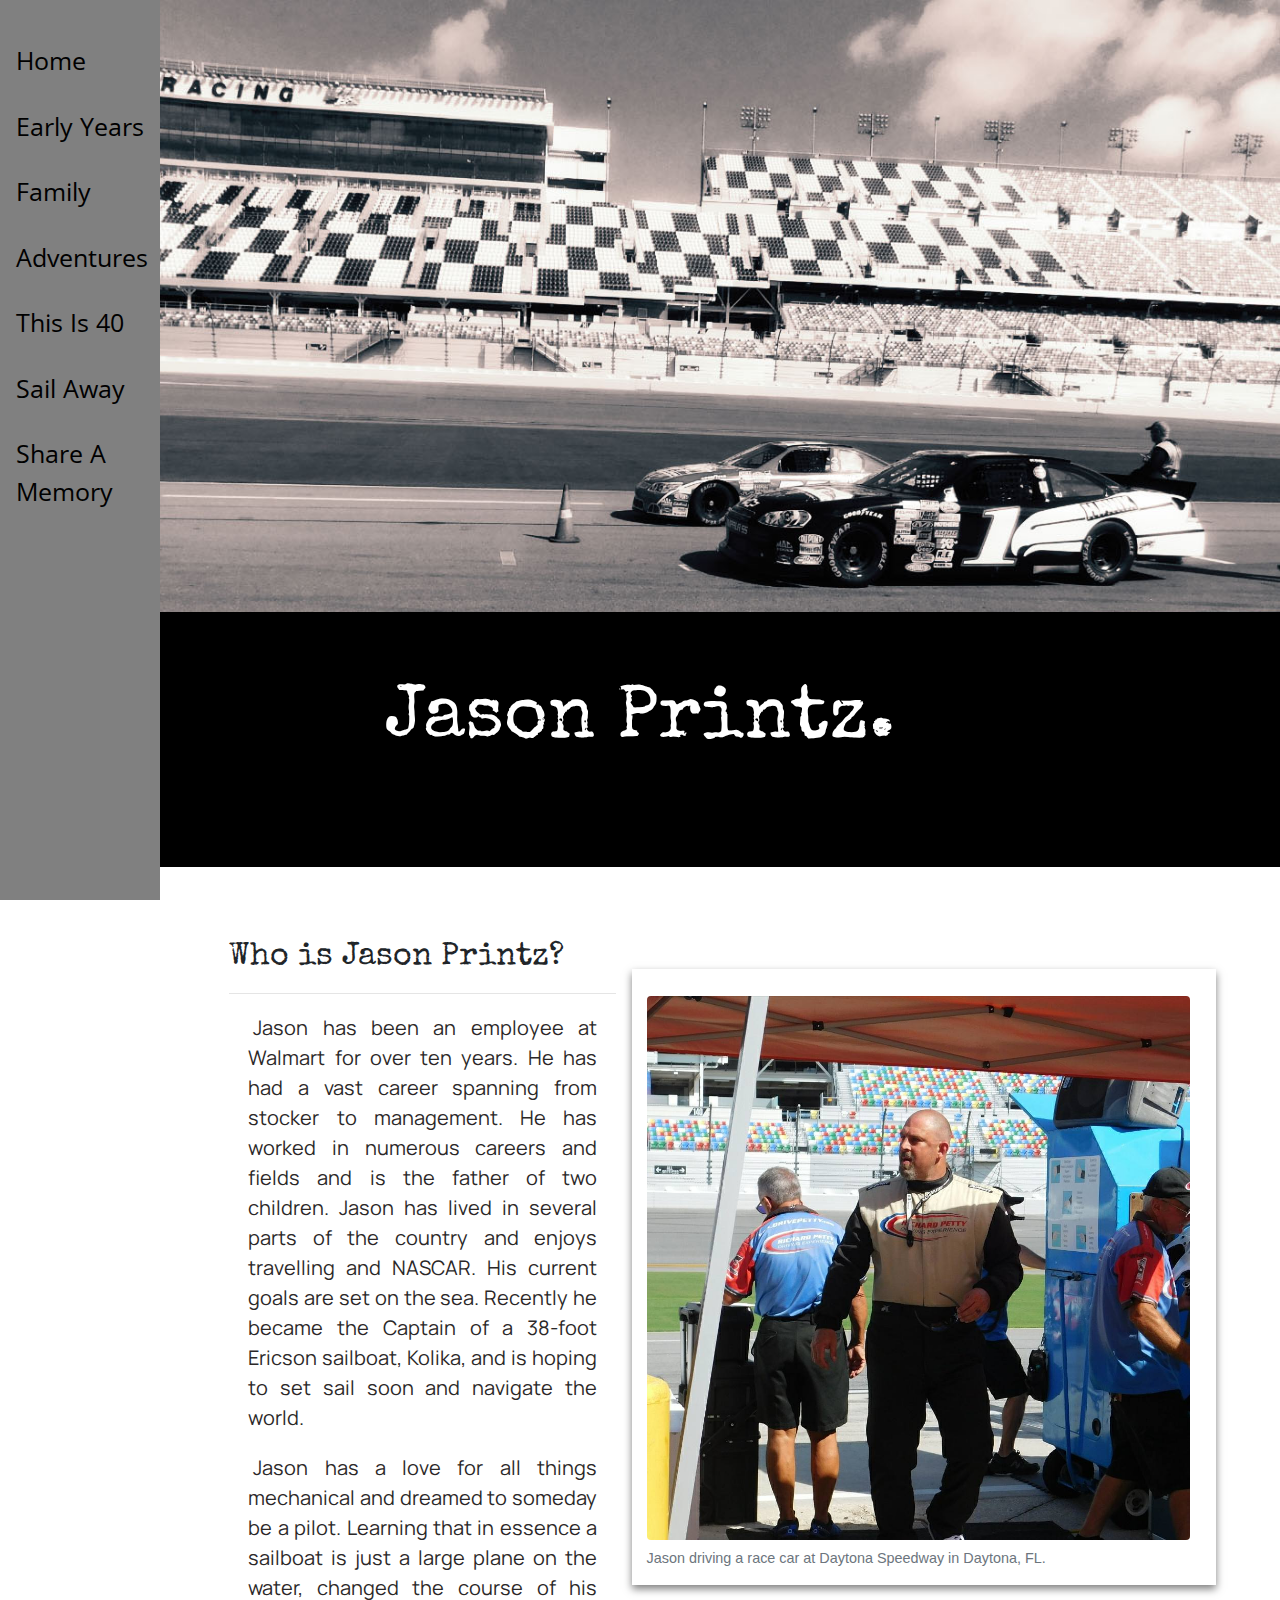
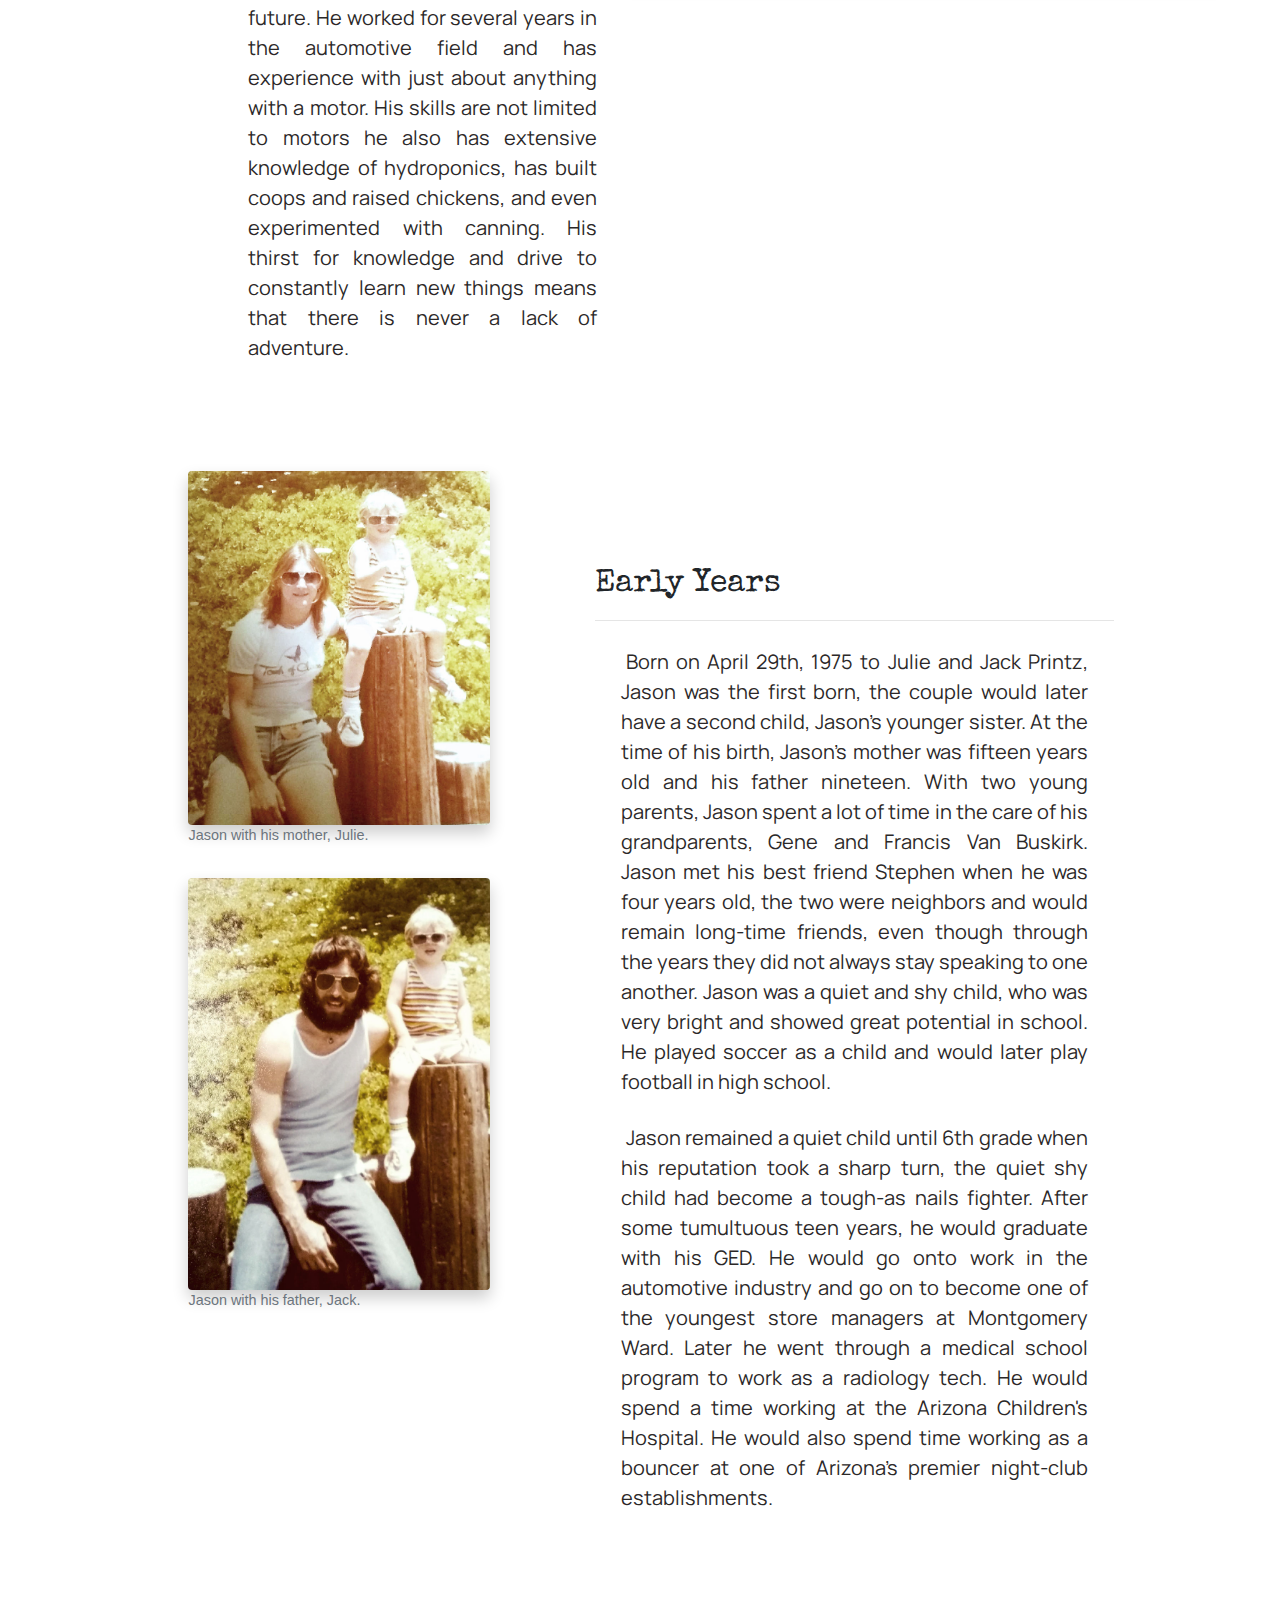
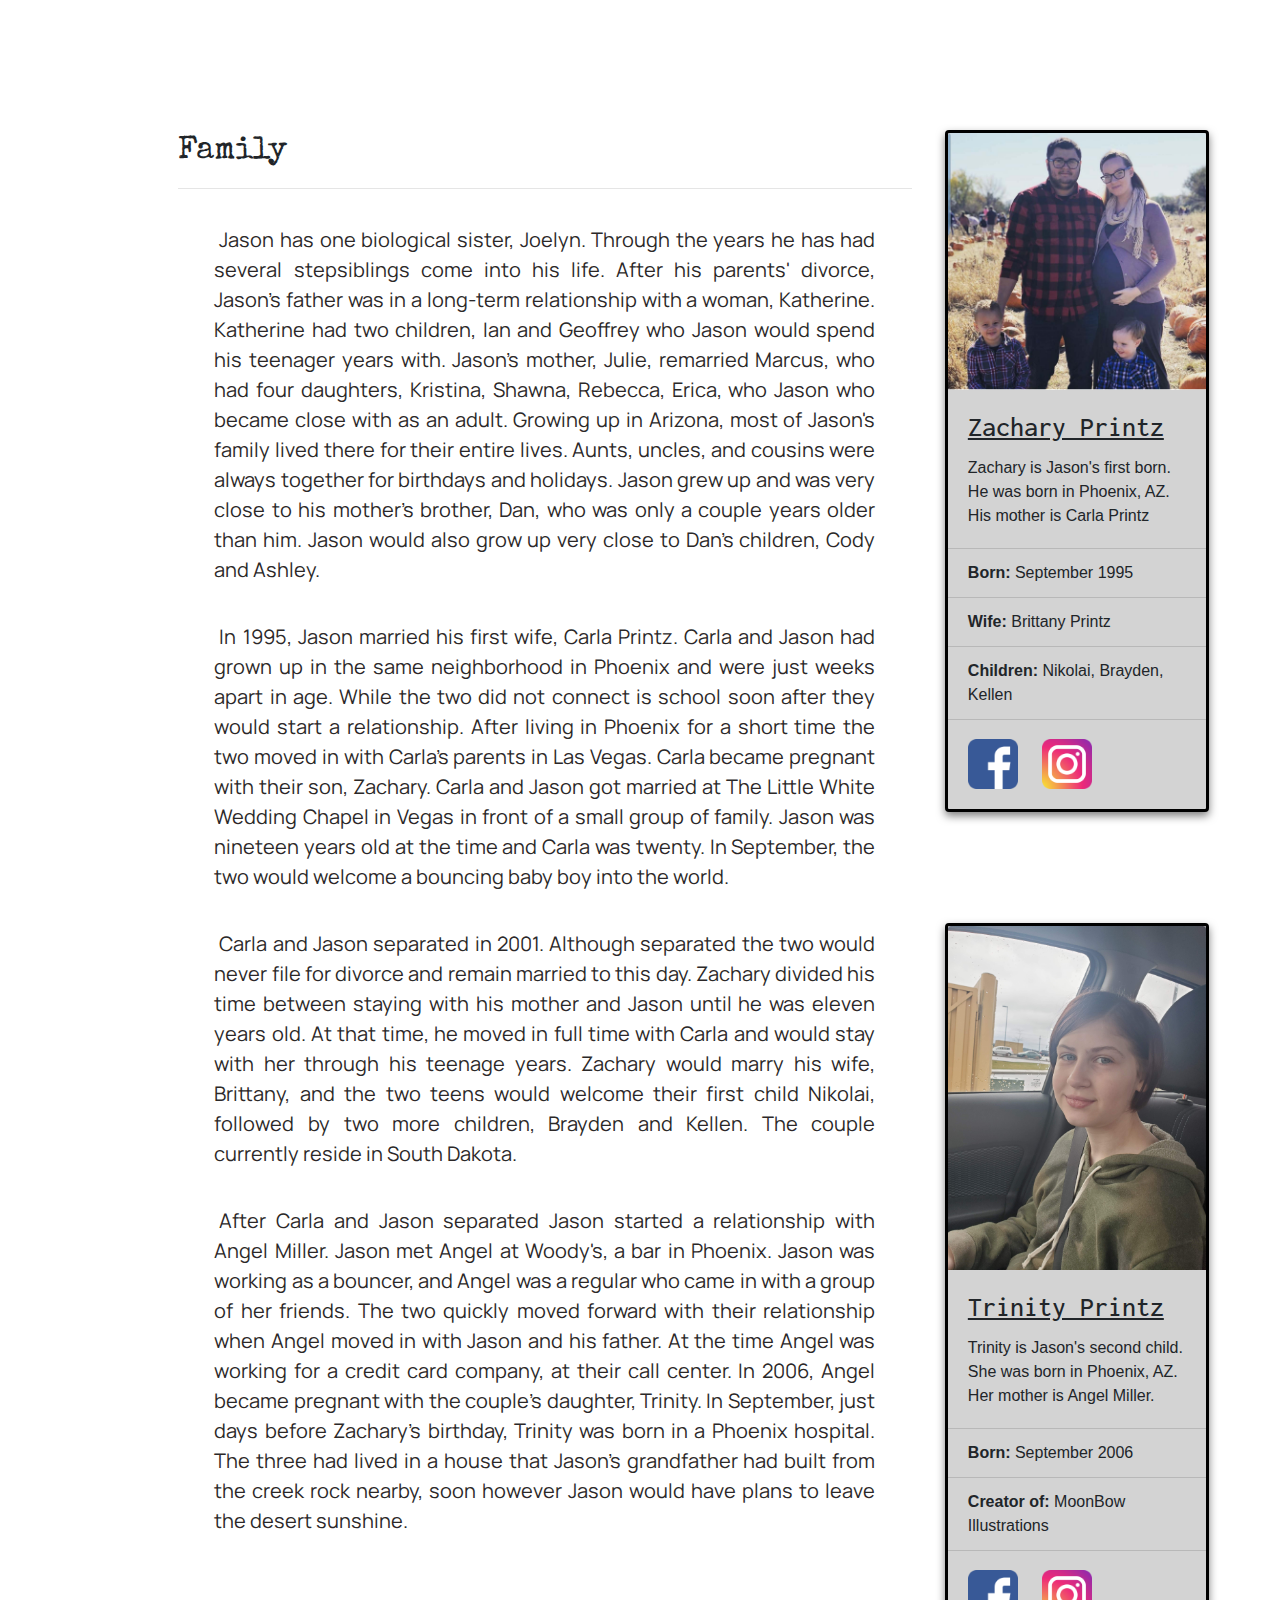
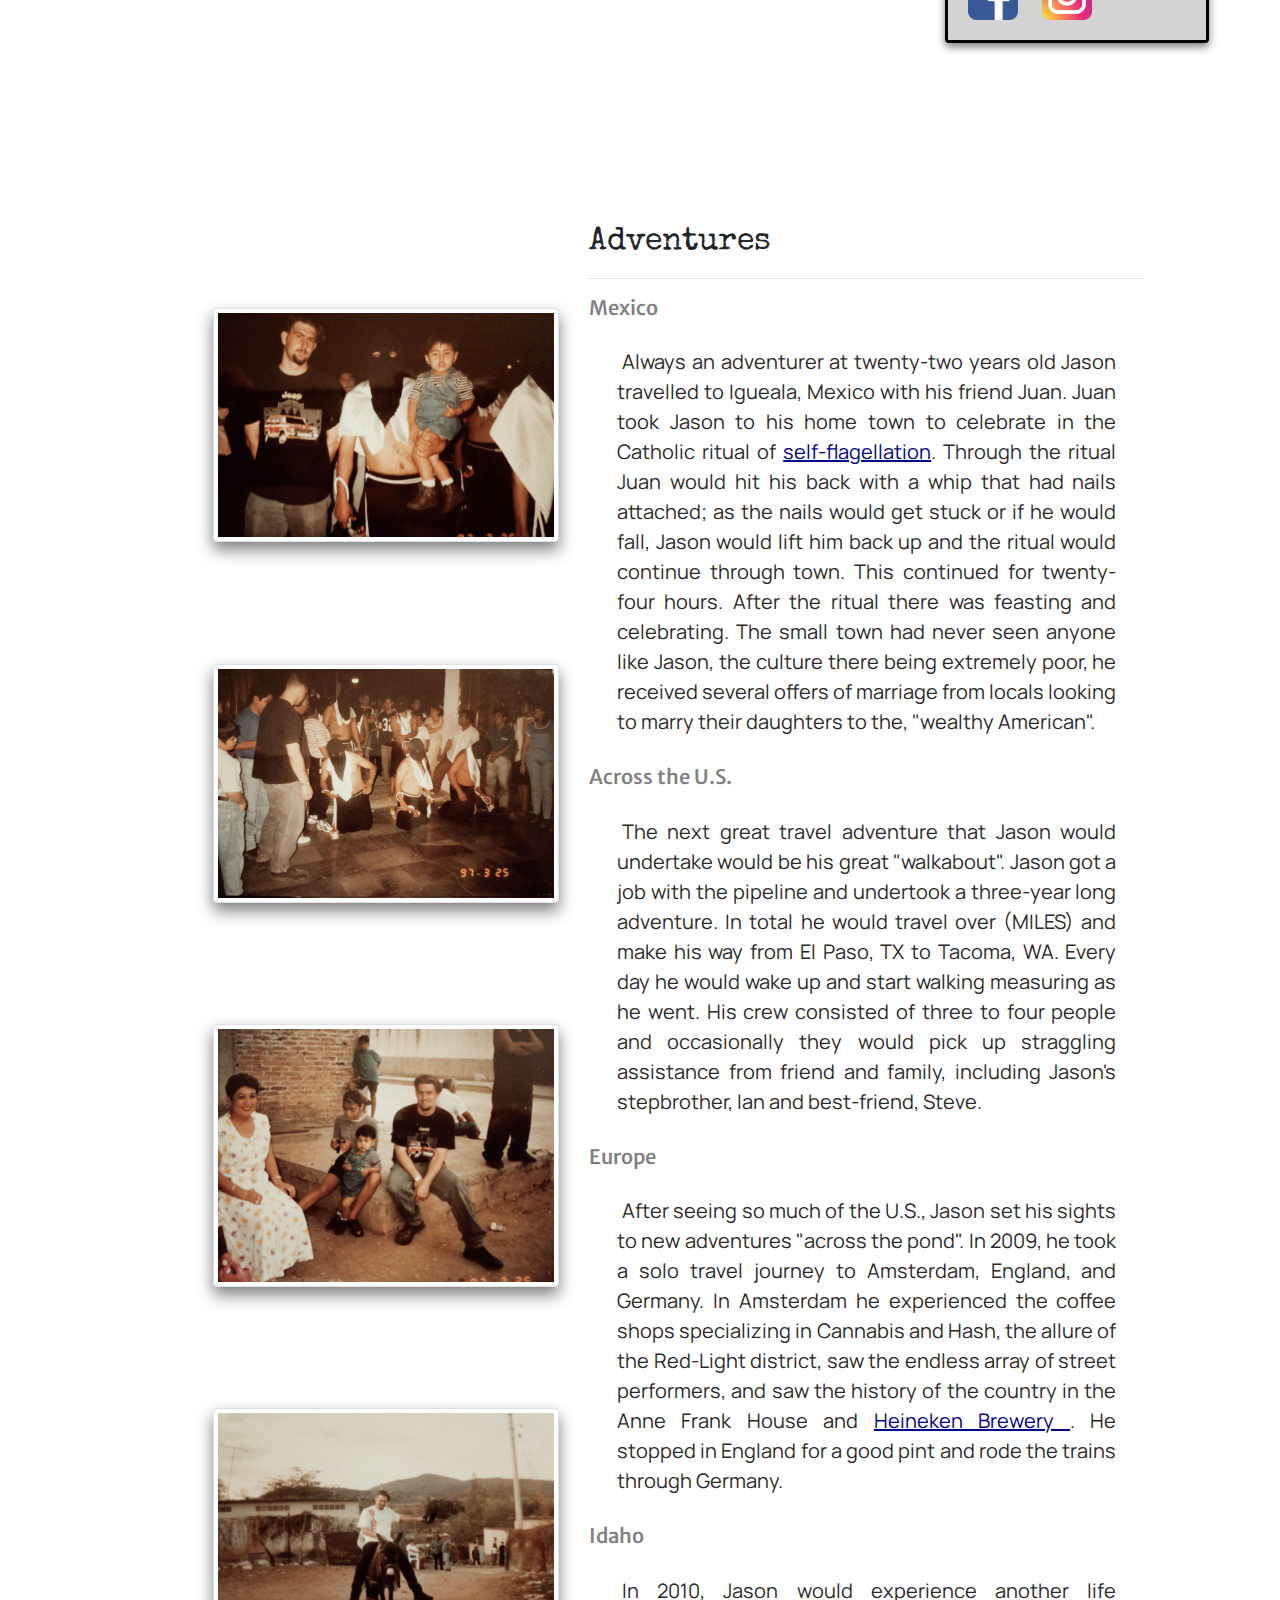
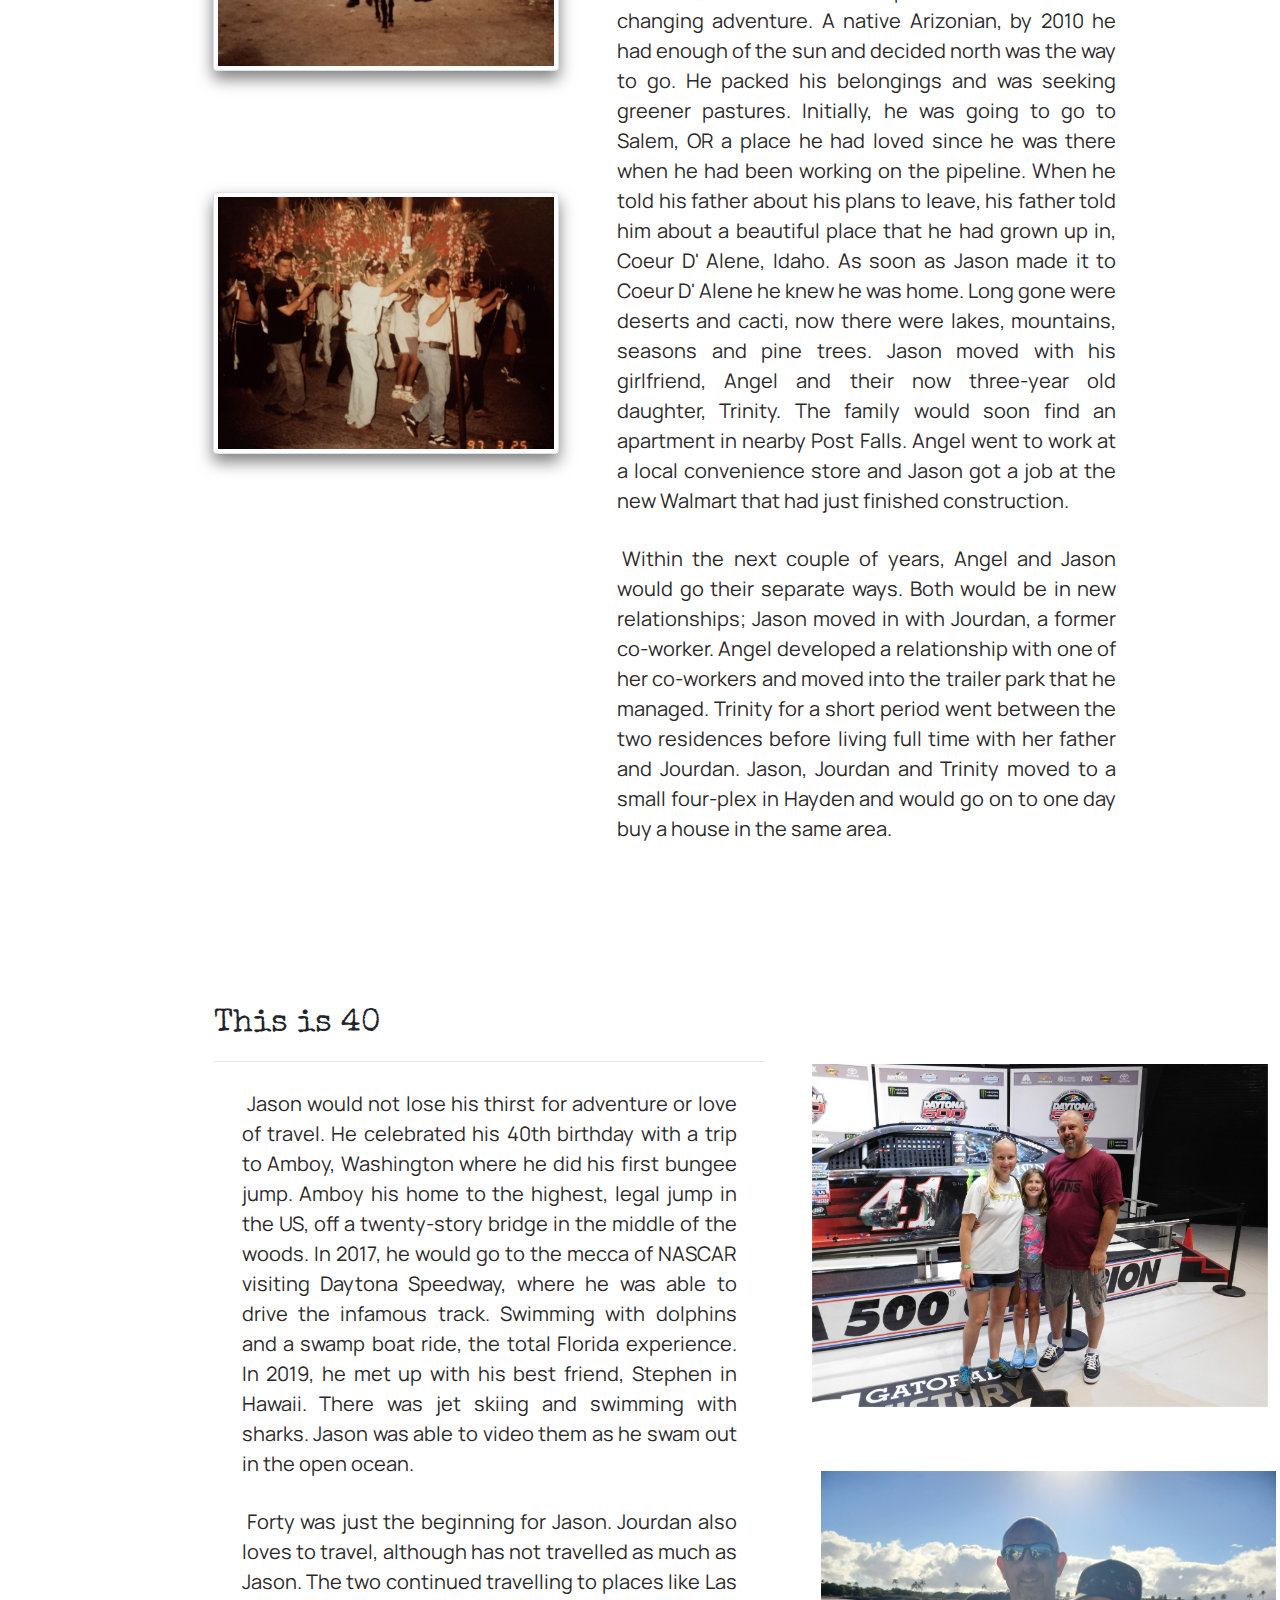
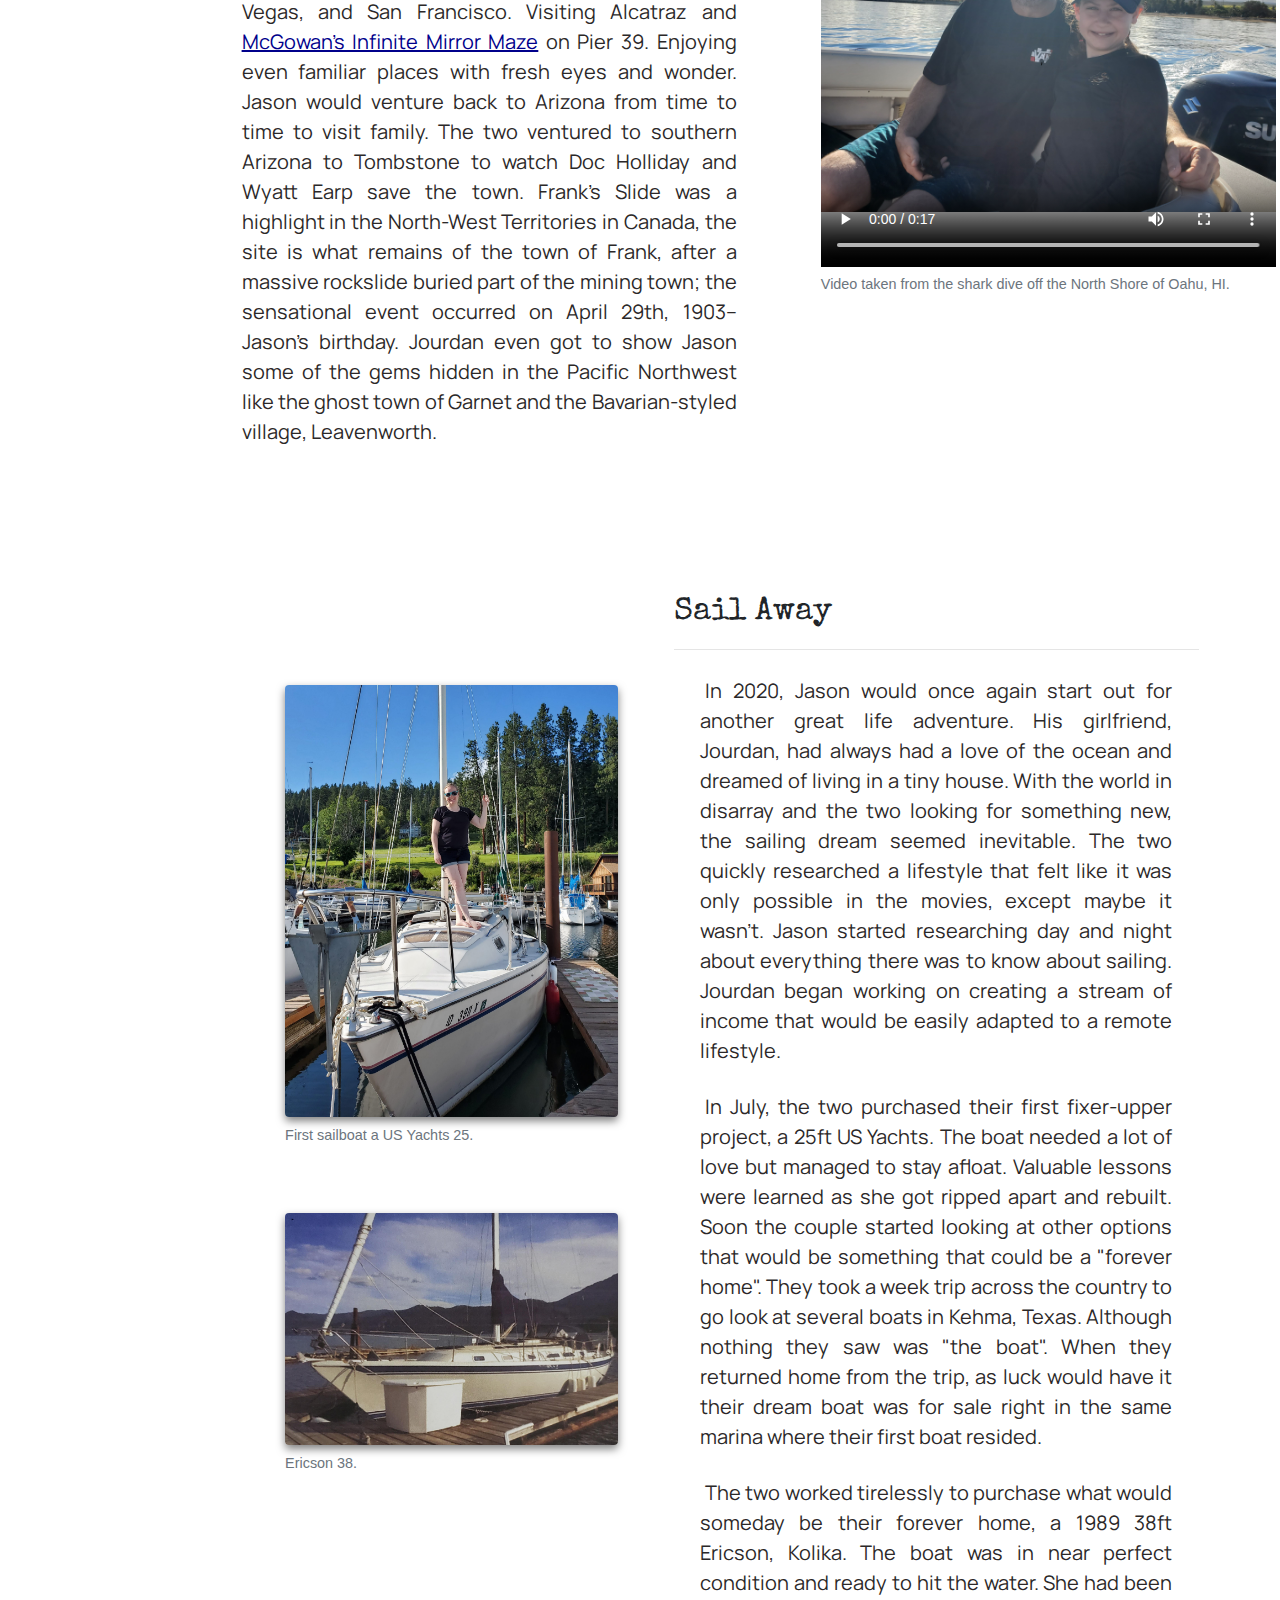
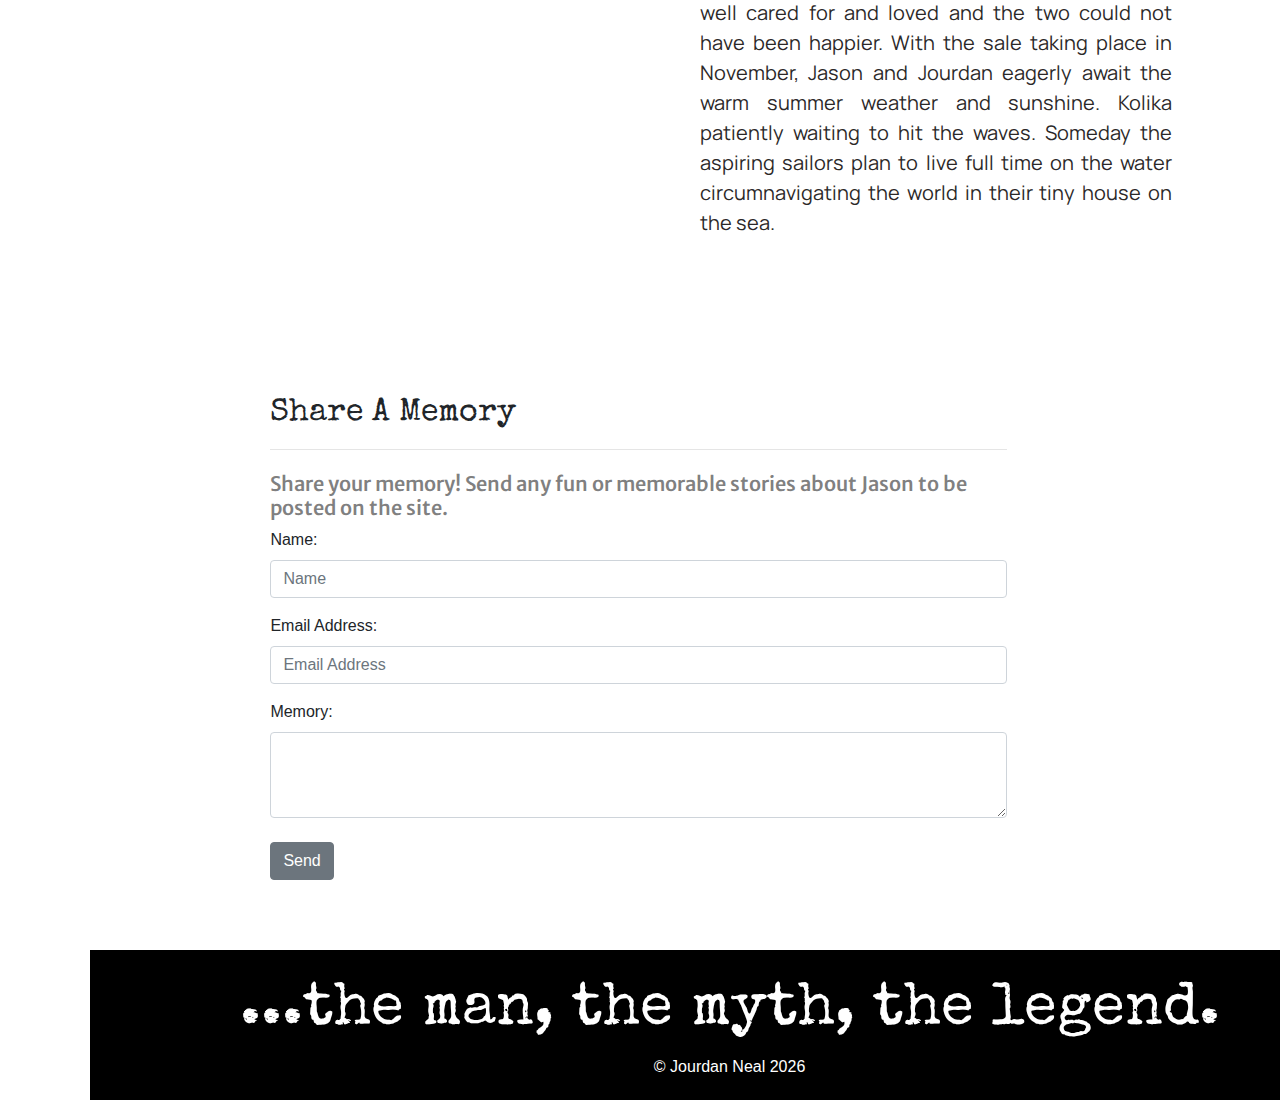
<file: index.html>
<!doctype html>
<html lang="en">
  <head>
    <title>Jason Printz Biography</title>
    <!-- Required meta tags -->
    <meta charset="utf-8">
    <meta name="viewport" content="width=device-width, initial-scale=1, shrink-to-fit=no">

    <!-- Bootstrap CSS/StyleSheets -->
    <link rel="stylesheet" href="https://stackpath.bootstrapcdn.com/bootstrap/4.3.1/css/bootstrap.min.css" integrity="sha384-ggOyR0iXCbMQv3Xipma34MD+dH/1fQ784/j6cY/iJTQUOhcWr7x9JvoRxT2MZw1T" crossorigin="anonymous">
    <link rel="stylesheet" href="test.css">
    <link href="https://fonts.googleapis.com/css2?family=Special+Elite&display=swap" rel="stylesheet"/>
    <link href="https://fonts.googleapis.com/css2?family=Hammersmith+One&display=swap" rel="stylesheet">
    <link href="https://fonts.googleapis.com/css2?family=Manrope:wght@300&display=swap" rel="stylesheet">
    <link href="https://fonts.googleapis.com/css2?family=Trispace&display=swap" rel="stylesheet">
    <link href="https://fonts.googleapis.com/css2?family=Merriweather+Sans:ital,wght@1,500&family=Noto+Sans+HK&display=swap" rel="stylesheet">
    <link href="https://fonts.googleapis.com/css2?family=Lobster&display=swap" rel="stylesheet">
    <link href="https://fonts.googleapis.com/css2?family=Open+Sans+Condensed:wght@300&display=swap" rel="stylesheet">
    <link href="https://fonts.googleapis.com/css2?family=Inconsolata:wght@600;700&display=swap" rel="stylesheet">
    <link rel="icon" type="image/x-con" sizes="32x32" href="favicon-32x32.png">
    <link rel="manifest" href="/site.webmanifest">
  </head>
    <body>

<!--Header-->
<div class="container-fluid" id="header">
  <img id="racecar" src="rcblackwhi.jpg" class="img-fluid" alt="...">
  <h1 class="col-12">Jason Printz.</h1>
</div>


<!--MENU-->
<div class="sidenav">
  <a class="active nav" href="#header">Home</a>
  <a href="#ey" class="nav">Early Years</a>
  <a href="#famlink" class="nav">Family</a>
  <a href="#adventure" class="nav">Adventures</a>
  <a href="#Forty" class="nav">This Is 40</a>
  <a href="#saila" class="nav">Sail Away</a>
  <a href="#sharea" class="nav">Share A Memory</a>
</div>


<!--Home-->
 <div id="home">

  
  <div id="Jasonpic" class="col-7"> <!--Jason Photo-->

    <figure class="figure">
      <img src="JasonPRC.jpg" class="figure-img img-fluid rounded" alt="Jason driving race car."/>
      <figcaption class="figure-caption">Jason driving a race car at Daytona Speedway in Daytona, FL.</figcaption>
    </figure>
  </div>

  <div class="col-5">
    <h2 id="who">Who is Jason Printz?</h2>
  <hr/>

    <p class="copy">
        Jason has been an employee at Walmart for over ten years. He has had a vast career spanning from stocker to 
        management. He has worked in numerous careers and fields and is the father of two children. Jason has lived
        in several parts of the country and enjoys travelling and NASCAR. His current goals are set on the sea.
        Recently he became the Captain of a 38-foot Ericson sailboat, Kolika, and is hoping to set sail soon and navigate the world.
    </p>

    <p class="copy">
        Jason has a love for all things mechanical and dreamed to someday be a pilot. Learning that in essence a sailboat is just a large 
        plane on the water, changed the course of his future. He worked for several years in the automotive field and has experience
        with just about anything with a motor. His skills are not limited to motors he also has extensive knowledge of hydroponics, has built coops
        and raised chickens, and even experimented with canning. His thirst for knowledge and drive to constantly learn new things means that there
        is never a lack of adventure. 
    </p>
    
  </div>

  





 </div>



<!-----------------------------------------------------------Early Years-------------------------------------------------->

<div class="container col-12" id="earlyyears">

     <div id="earlypics" class="container col-3">
      <div>
        <figure class="figure">
        <img id="mom" src="jpmom.jpg" class="figure-img img-fluid rounded" alt="Jason as child"/>
        <figcaption class="figure-caption">Jason with his mother, Julie.</figcaption>
          </figure>
        </div>
    
        
          <div>
          <figure class="figure">
          <img id="dad" src="jpdad.jpg" class="figure-img img-fluid rounded" alt="Jason as child with his father."/>
          <figcaption class="figure-caption">Jason with his father, Jack.</figcaption>
            </figure>
          </div>

    </div>

    <div id="years" class="container col-5">

      <h2 id="ey">Early Years</h2>
  
      <hr/>

      <p class="copy"> 
        Born on April 29th, 1975 to Julie and Jack Printz, Jason was the first born, the couple would later have a second child,
        Jason's younger sister. At the time of his birth, Jason's mother was fifteen years old and his father nineteen. With two young parents, Jason spent a lot
        of time in the care of his grandparents, Gene and Francis Van Buskirk. Jason met his best friend Stephen when he was four years old, the two were neighbors
        and would remain long-time friends, even though through the years they did not always stay speaking to one another. Jason was a quiet and
        shy child, who was very bright and showed great potential in school. He played soccer as a child and would later play football in high school.
    </p>
    
    <p class="copy"> 
        Jason remained a quiet child until 6th grade when his reputation took a sharp turn, the quiet shy child had become
        a tough-as nails fighter. After some tumultuous teen years, he would graduate with his GED. He would go onto work in the automotive industry and go on to become one of the youngest
        store managers at Montgomery Ward. Later he went through a medical school program to work as a radiology tech. He would spend a time working at the Arizona Children's Hospital.
        He would also spend time working as a bouncer at one of Arizona's premier night-club establishments.
    </p>

    </div>
</div>






<!-----------------------------------------------------------------Family----------------------------------------------------------------->

<div class="container" id="family">
  
  <div class="container col-8" id="famtxt">
    <h2 id="famlink">Family</h2>
  
    <hr/>
    <div>
     
    <p class="copy">Jason has one biological sister, Joelyn. Through the years he has had several stepsiblings come into his life. After his parents' divorce, Jason's father was in a
      long-term relationship with a woman, Katherine. Katherine had two children, Ian and Geoffrey who Jason would spend his teenager years with. Jason's mother, Julie, remarried
      Marcus, who had four daughters, Kristina, Shawna, Rebecca, Erica, who Jason who became close with as an adult. Growing up in Arizona, most of Jason's family lived there for their entire lives. Aunts,
      uncles, and cousins were always together for birthdays and holidays. Jason grew up and was very close to his mother's brother, Dan, who was only a couple years older than him. Jason would
      also grow up very close to Dan's children, Cody and Ashley.             
  </p>
  
  <p class="copy">
      In 1995, Jason married his first wife, Carla Printz. Carla and Jason had grown up in the same neighborhood in Phoenix and were just weeks apart in age. While the two did not
      connect is school soon after they would start a relationship. After living in Phoenix for a short time the two moved in with Carla's parents in Las Vegas. Carla became pregnant
      with their son, Zachary. Carla and Jason got married at The Little White Wedding Chapel in Vegas in front of a small group of family. Jason was nineteen years old at the time and Carla was
      twenty. In September, the two would welcome a bouncing baby boy into the world.
  </p>
  
  <p class="copy">
      Carla and Jason separated in 2001. Although separated the two would never file for divorce and remain married to this day. Zachary divided his time between staying with
      his mother and Jason until he was eleven years old. At that time, he moved in full time with Carla and would stay with her through his teenage years. Zachary would marry his wife, Brittany,
      and the two teens would welcome their first child Nikolai, followed by two more children, Brayden and Kellen. The couple currently reside in South Dakota. 
  </p>
  
  <p class="copy">
      After Carla and Jason separated Jason started a relationship with Angel Miller. Jason met Angel at Woody's, a bar in Phoenix. Jason was working as a bouncer, and Angel was a regular
      who came in with a group of her friends. The two quickly moved forward with their relationship when Angel moved in with Jason and his father. At the time Angel was working for a credit
      card company, at their call center. In 2006, Angel became pregnant with the couple's daughter, Trinity. In September, just days before Zachary's birthday, Trinity was born in a Phoenix hospital.
      The three had lived in a house that Jason's grandfather had built from the creek rock nearby, soon however Jason would have plans to leave the desert sunshine.
  </p>
</div>
  </div>

  <div id="famphotos">
     <!---------------------------------------------------------Zachary Card------------------------------------------------------>
  
    <div id="zachinfo" class="card" style="width: 16.5rem;">
      <img src="zachfamily.jpg" class="card-img-top" alt="Zachary, Brittany, and Children">
      <div class="card-body">
        <h5 class="card-title">Zachary Printz</h5>
        <p class="card-text">Zachary is Jason's first born. He was born in Phoenix, AZ. His mother is Carla Printz</p>
      </div>
      <ul class="list-group list-group-flush">
        <li class="list-group-item"><strong>Born:</strong> September 1995</li>
        <li class="list-group-item"><strong>Wife:</strong> Brittany Printz</li>
        <li class="list-group-item"><strong>Children:</strong> Nikolai, Brayden, Kellen</li>
      </ul>
      <div class="card-body">
        <a href="https://www.facebook.com/zachary.printz.5" target="_blank" class="card-link"><img class="logo" src="facebook.png" alt="Facebook Link"></a>
        <a href="https://instagram.com/printzfamily?igshid=1ct9210s4it0j" target="_blank" class="card-link"><img class="logo" src="insta.png" alt="Instagram Link"></a>
      </div>
    </div>

    <!---------------------------------------------------------Trinity Card----------------------------------------------------->

    <div id="trinityinfo" class="card" style="width: 16.5rem;">
      <img src="trininfo.jpg" class="card-img-top" alt="Trinity Printz">
      <div class="card-body">
        <h5 class="card-title">Trinity Printz</h5>
        <p class="card-text">Trinity is Jason's second child. She was born in Phoenix, AZ. Her mother is Angel Miller.</p>
      </div>
      <ul class="list-group list-group-flush">
        <li class="list-group-item"><strong>Born:</strong> September 2006</li>
        <li class="list-group-item"><strong>Creator of:</strong> MoonBow Illustrations</li>
      </ul>
      <div class="card-body">
        <a href="https://www.facebook.com/trinity.printz.7" target="_blank" class="card-link"><img class="logo" src="facebook.png" alt="Facebook Link"></a>
        <a href="https://instagram.com/moon_bow922?igshid=pgtuk5jmhv67" target="_blank" class="card-link"><img class="logo" src="insta.png" alt="Instagram Link"></a>
      </div>
    </div>

  </div>


</div>

  

  

  
<!-------------------------------------------Adventure--------------------------------------------------------------------->

<div class="container-fluid">
<div id="mexico" class="container">

  <!------------------Adventure Media-------------->
<div id="adventurephotos" class="col-4">
  <img src="jpmex1.jpg" id="jpmex1" class="img-thumbnail mexico" alt="...">
  <img src="jpmex2.jpg" id="jpmex2" class="img-thumbnail mexico" alt="...">
  <img src="jpmex3.jpg" id="jpmex3" class="img-thumbnail mexico" alt="...">
  <img src="jpmex4.jpg" id="jpmex4" class="img-thumbnail mexico" alt="...">
  <img src="jpmex5.jpg" id="jpmex5" class="img-thumbnail mexico" alt="...">
</div>


<div id="Adventures" class="container col-6 ">
  
 <h2 id="adventure">Adventures</h2>

 <hr/>
 <h3 class="footer2">Mexico</h3>

 <p class="copy">
   Always an adventurer at twenty-two years old Jason travelled to Igueala, Mexico with his friend Juan. Juan took Jason to his home town to 
   celebrate in the Catholic ritual of <a href="https://theculturetrip.com/north-america/mexico/articles/5-unique-ways-easter-is-celebrated-in-mexico" target="_blank" class="link">self-flagellation</a>. Through the ritual Juan would hit his back with a whip that had nails attached; as the nails
   would get stuck or if he would fall, Jason would lift him back up and the ritual would continue through town. This continued for twenty-four
   hours. After the ritual there was feasting and celebrating. The small town had never seen anyone like Jason, the culture there being extremely poor,
   he received several offers of marriage from locals looking to marry their daughters to the, "wealthy American".
 </p>

 <h3 class="footer2">Across the U.S.</h3>



 <p class="copy">
   The next great travel adventure that Jason would undertake would be his great "walkabout". Jason got a job with the pipeline and undertook a three-year long adventure. In total he would travel over
    (MILES) and make his way from El Paso, TX to Tacoma, WA. Every day he would wake up and start walking measuring as he went. His crew consisted of three to four people and occasionally they would pick up straggling assistance from 
    friend and family, including Jason's stepbrother, Ian and best-friend, Steve.
 </p>

 <h3 class="footer2">Europe</h3>

 <p class="copy">
   After seeing so much of the U.S., Jason set his sights to new adventures "across the pond". In 2009, he took a solo travel journey
   to Amsterdam, England, and Germany. In Amsterdam he experienced the coffee shops specializing in Cannabis and Hash, the allure of the Red-Light district,
   saw the endless array of street performers, and saw the history of the country in the Anne Frank House and <a href="https://www.heinekenexperience.com/en/about-the-experience" target="_blank" class="link"> Heineken Brewery </a>. He stopped in England for a good pint and 
   rode the trains through Germany.
 </p>

 <h3 class="footer2">Idaho</h3>

 <p class="copy">
   In 2010, Jason would experience another life changing adventure. A native Arizonian, by 2010 he had enough of the sun and decided north was the way to go.
   He packed his belongings and was seeking greener pastures. Initially, he was going to go to Salem, OR a place he had loved since he was there when he had been
   working on the pipeline. When he told his father about his plans to leave, his father told him about a beautiful place that he had grown up in, Coeur D' Alene, Idaho.
   As soon as Jason made it to Coeur D' Alene he knew he was home. Long gone were deserts and cacti, now there were lakes, mountains, seasons and pine trees.
   Jason moved with his girlfriend, Angel and their now three-year old daughter, Trinity. The family would soon find an apartment in nearby Post Falls. Angel went to work
   at a local convenience store and Jason got a job at the new Walmart that had just finished construction.  
 </p>


 <p class="copy">
   Within the next couple of years, Angel and Jason would go their separate ways. Both would be in new relationships; Jason moved in with Jourdan, a former co-worker. Angel
   developed a relationship with one of her co-workers and moved into the trailer park that he managed. Trinity for a short period went between the two residences before living
   full time with her father and Jourdan. Jason, Jourdan and Trinity moved to a small four-plex in Hayden and would go on to one day buy a house in the same area. 
 </p>
</div>



</div>
</div>


<!---------------------------------------------------------------This Is 40-------------------------------------->

<div id="thisis" class="container">

  <div class="container">
  
    <div id="ticar" class="container col-5"> 

      <div id="carousel"   data-ride="carousel">
        <div class="carousel-inner">
          <div class="carousel-item active" style="max-width:900px; max-height:600px !important;">
              <img src="hallof.JPG" class="d-block w-100" alt="...">
          </div>
          <div class="carousel-item">
            <img src="zipline.JPG" class="d-block w-100" alt="...">
          </div>
          <div class="carousel-item">
            <img src="dolphine.jpg" class="d-block w-100" alt="...">
          </div>
          <div class="carousel-item">
            <img src="hawaii.jpg" class="d-block w-100" alt="...">
          </div>
          <div class="carousel-item">
          <img src="Bungee3.jpg" class="d-block w-100" alt="...">
        </div>      
      <div class="carousel-item">
        <img src="mirror.jpg" class="d-block w-100" alt="...">
      </div>    
    <div class="carousel-item">
      <img src="alcatraz.jpg" class="d-block w-100" alt="...">
    </div>
        </div>        
  </div>

   <!--------------Video-------------------------------------->
   <div class="container" id="shark">  
  
    <figure class="container">
      <video src="sharkvideo.mp4" class="video" poster="shark1.jpg" width="455" height="450" preload controls loop> </video>
      <figcaption class="figure-caption">Video taken from the shark dive off the North Shore of Oahu, HI.</figcaption>
    </figure>
  </div>

 </div>

 <div id= "forty" class="container col-6">
     <h2 id="Forty">This is 40</h2>

    <hr/>

 <p class="copy">
  Jason would not lose his thirst for adventure or love of travel. He celebrated his 40th birthday with a trip to Amboy, Washington where he did his first bungee jump.
   Amboy his home to the highest, legal jump in the US, off a twenty-story bridge in the middle of the woods. In 2017, he would go to the mecca of NASCAR visiting Daytona Speedway,
   where he was able to drive the infamous track. Swimming with dolphins and a swamp boat ride, the total Florida experience. In 2019, he met up with his best friend, Stephen in Hawaii.
   There was jet skiing and swimming with sharks. Jason was able to video them as he swam out in the open ocean.

  </p>

  <p class="copy">Forty was just the beginning for Jason. Jourdan also loves to travel, although has not travelled as much as Jason. The two continued travelling to places 
    like Las Vegas, and San Francisco. Visiting Alcatraz and <a href="https://www.magowansinfinitemirrormaze.com" target="_blank" class="link"> McGowan's Infinite Mirror Maze</a> on Pier 39. Enjoying even familiar places with fresh eyes and wonder. 
    Jason would venture back to Arizona from time to time to visit family. The two ventured to southern Arizona to Tombstone to watch Doc Holliday and Wyatt Earp
     save the town. Frank's Slide was a highlight in the North-West Territories in Canada, the site is what remains of the town of Frank, after a massive rockslide 
     buried part of the mining town; the sensational event occurred on April 29th, 1903--Jason's birthday. Jourdan even got to show Jason some of the gems hidden in
      the Pacific Northwest like the ghost town of Garnet and the Bavarian-styled village, Leavenworth. </p>


</div>



<!-----------------------------------------------------------Sail Away-------------------------------------------------->

<div id="sail" class="container"> 

<div id="sailtxt" class="col-6">
  <h2 id="saila">Sail Away</h2>
  <hr/>

  <p class="copy">
    In 2020, Jason would once again start out for another great life adventure. His girlfriend, Jourdan, had always had a love of the ocean and dreamed of living in a tiny house. With
    the world in disarray and the two looking for something new, the sailing dream seemed inevitable. The two quickly researched a lifestyle that felt like it was only possible in the movies, except
    maybe it wasn't. Jason started researching day and night about everything there was to know about sailing. Jourdan began working on creating a stream of income that would be easily adapted to a remote
    lifestyle. 
    </p>


    <p class="copy">
    In July, the two purchased their first fixer-upper project, a 25ft US Yachts. The boat needed a lot of love but managed to stay afloat. Valuable lessons were learned as she got ripped apart and rebuilt. 
    Soon the couple started looking at other options that would be something that could be a "forever home". They took a week trip across the country to go look at several boats in Kehma, Texas. Although
    nothing they saw was "the boat". When they returned home from the trip, as luck would have it their dream boat was for sale right in the same marina where their first boat resided. 
    </p>

    <p class="copy">
    The two worked tirelessly to purchase what would someday be their forever home, a 1989 38ft Ericson, Kolika. The boat was in near perfect condition and ready to hit the water. 
    She had been well cared for and loved and the two could not have been happier. With the sale taking place in November, Jason and Jourdan eagerly await the warm summer weather and sunshine. Kolika
    patiently waiting to hit the waves. Someday the aspiring sailors plan to live full time on the water circumnavigating the world in their tiny house on the sea. 
    </p>
</div>

<div class="col-4" id="sailpics">
  <figure class="figure" >
    <img src="sailboat2.jpg" id="sailboat1" class="figure-img img-fluid rounded" alt="US Yachts 25."/>
    <figcaption class="figure-caption">First sailboat a US Yachts 25.</figcaption>
  </figure>

  <figure class="figure" >
    <img src="ericson.jpg" id="sailboat2" class="figure-img img-fluid rounded" alt="Ericson 38"/>
    <figcaption class="figure-caption">Ericson 38.</figcaption>
  </figure>

</div>
</div>


</div>
  
 

<!----------------------------------------------------------------------------Share a Memory------------------------------------------------------------->
<div  class="container" id="memory">

  <div id="share" class="container col-8">

    <h2 id="sharea">Share A Memory</h2>

  <hr/>
  
     <h3>Share your memory! Send any fun or memorable stories about Jason to be posted on the site.</h3>

     <div class="mb-3">
       <form action="mailto:jjjet1991@gmail.com">
      <label for="Name" class="form-label">Name:</label>
      <input type="name" class="form-control" id="Name" placeholder="Name">
    </div>
    <div class="mb-3">
      <label for="email" class="form-label">Email Address:</label>
      <input type="email" class="form-control" id="email" placeholder="Email Address">
    </div>
    <div class="mb-3">
      <label for="Memory" class="form-label">Memory:</label>
      <textarea class="form-control" id="Memory" rows="3"></textarea> <br/>
      <button type="submit" class="btn btn-secondary">Send</button>
    </form>

      

    </div>   
   </div>
  </div>
 
  



  </div>


  <!--------------------------------------------------------------------Footer ------------------------------------------->

  <div class="container col-12" id="footer">
   
    <h2>...the man, the myth, the legend.</h2>
    <p>
    &copy; Jourdan Neal
    <script>
      document.write(new Date().getFullYear())
  </script>
  </p>


</div>










    
    <!-- Optional JavaScript -->
    <!-- jQuery first, then Popper.js, then Bootstrap JS -->
    <script src="https://code.jquery.com/jquery-3.3.1.slim.min.js" integrity="sha384-q8i/X+965DzO0rT7abK41JStQIAqVgRVzpbzo5smXKp4YfRvH+8abtTE1Pi6jizo" crossorigin="anonymous"></script>
    <script src="https://cdnjs.cloudflare.com/ajax/libs/popper.js/1.14.7/umd/popper.min.js" integrity="sha384-UO2eT0CpHqdSJQ6hJty5KVphtPhzWj9WO1clHTMGa3JDZwrnQq4sF86dIHNDz0W1" crossorigin="anonymous"></script>
    <script src="https://stackpath.bootstrapcdn.com/bootstrap/4.3.1/js/bootstrap.min.js" integrity="sha384-JjSmVgyd0p3pXB1rRibZUAYoIIy6OrQ6VrjIEaFf/nJGzIxFDsf4x0xIM+B07jRM" crossorigin="anonymous"></script>
  </body>
</html>
</file>
<file: test.css>
html, body {
    max-width: 100%;
    overflow-x: hidden;
}



.col-1 {width: 8.33%;}
.col-2 {width: 16.66%;}
.col-3 {width: 25%;}
.col-4 {width:33.33%;}
.col-5 {width:41.66%;}
.col-6 {width:50%;}
.col-7 {width:58.33%;}
.col-8 {width:66.66%;}
.col-9 {width:75%;}
.col-10 {width:83.33%;}
.col-11 {width:91.66%;}
.col-12 {width:100%;}

h1 {
    font-family: "Special Elite", cursive;
    text-align: center;
    height: 255px;
    background-color: black;
    color:white;
    font-size: 75px;
    padding:0%;
    width:100%;
    padding-top:5%;
    margin:none;
    z-index: 1;
    margin-top:-3%;
    margin-left:0;
    overflow:hidden;
    margin-right:0;
    
}

#racecar {
    height: 650px;
    width:100%;
    margin-left:0;
    margin-right:0;
    overflow: hidden;
}

#home {
    padding:5%;
    margin-left:150px;
    float:left;
    margin-right:0;
}

#Jasonpic {
    float: right;
    margin-right:0%;
    margin-top:3%;
    box-shadow: 0 4px 8px 0 rgba(0, 0, 0,0.5);
    overflow: hidden;
}



/*------------------------------Whole Page Style------*/



h2 {
    font-family: "Special Elite", cursive;

 }

 h3{
    font-family: 'Merriweather Sans', sans-serif;
    font-size:1.25em;
    color:gray;
    margin-top:3%;
}

h4 {
    font-family: 'Lobster', cursive;
    text-align:center;
    text-decoration:underline;
}



#years, #family2, #Adventures, #Forty, #famlink, #saila, #sharea {
    margin-top:110px;
    overflow: hidden;
}
    
.copy{ 
    font-family: "Manrope", sans-serif;
    text-align:justify;
    color: rgb(43, 40, 40);
    text-indent: 5px;
    font-size:20px;
    margin:5%;

    
    }


.container {
    text-align:left;
    float:left;
    margin-left: 7%;
    padding: 5px;
    margin-right:0px;

}

.container-fluid{
    margin-left:0;
    margin-right:0;
    padding:0;
    margin-top:0;
}

.figure{
    float:right;
    margin-top:5%;
    margin-right:2%;
    
}

a.link {
    color:darkblue;
    text-decoration: underline;
}

a.link:hover {
    color:black;
    text-emphasis:bold;
}


/*---------------------------Nav Bar-----------------------*/

.sidenav {
    height: 100%; 
    width: 160px; 
    position: fixed; 
    z-index: 1;
    top: 0; 
    left: 0;
    background-color:gray;
    overflow-x: hidden; 
    padding-top: 20px;
    margin-right:10%; 
  }
  
  
  .sidenav a {
    padding: 6px 8px 6px 16px;
    text-decoration: none;
    font-size: 25px;
    color: black;
    display: block;
    margin-top:10%;
  }
  
  .sidenav a:hover {
    color: #f1f1f1;
    border: 1px solid black;
  }
  

  /* On smaller screens, where height is less than 450px, change the style of the sidebar (less padding and a smaller font size) */
  @media screen and (max-height: 450px) {
    .sidenav {padding-top: 15px;}
    .sidenav a {font-size: 18px;}
  }

  .nav{
    font-family: 'Open Sans Condensed', sans-serif;
}

/*-------------------------- Early Years-------------------*/
   #mom, #dad {
        box-shadow: 0 8px 16px 0 rgba(0, 0, 0,0.2);
       margin:0;
       float:left;
       
    }

    #earlyyears {
        overflow:hidden;
        position: relative;
    }



    /*--------------------------Family-----------------------------------*/

#famtxt {
    margin-right: 2.5%;
}

#family {
    margin-left:7%;
    width:auto;
    float:left;
    margin-right:5%;
    margin-top: 5%;
}

#famphotos {
    margin-top:50px;
    position: inline;
}

.logo {
    height:50px;
    width:50px;
    
}

#trinityinfo {
    margin-left:25px;
    margin-right: 0px;
    background-color:rgb(211,211,211);
    border: 3px solid black;
    margin-top : 10%;
    margin-bottom: 5%;   
    box-shadow: 0 4px 8px 0 rgba(0, 0, 0,0.5);

}



#zachinfo {
    margin-left:2px;
    background-color:rgb(211,211,211);
    border: 3px solid black;
    margin-top : 10%;
    margin-bottom: 5%;   
    box-shadow: 0 4px 8px 0 rgba(0, 0, 0,0.5);
}

.list-group-item {
    background-color:rgb(211,211,211);
}

.card-title{
    font-family: 'Inconsolata', monospace;
    font-size: 1.75em;
    text-decoration: underline;
}

/*--------------------------Adventure-----------------------------*/


#adventures{
    float:right;
    margin-left:-20%;  
   
}

#adventurephotos {
    margin-right:0%;
    float:left;
    margin-top:10%;
    margin-left:3%;
    
   

}

.mexico {
    margin-top:7%;
    margin-bottom: 10%;
    clear:both;
    margin-left:20%;

}

#jpmex1, #jpmex2, #jpmex3, #jpmex4, #jpmex5 {
    box-shadow: 0 8px 16px 0 rgba(0, 0, 0,0.5);
    margin-top: 25%;
}

/*----------------------This Is 40--------------------------------------*/

#thisis{
    margin-left:5%;
    margin-right:0;
}

#ticar{
    float:right;
    margin-right:0;
    margin-left:3%;
    margin-top: 15%;

 }
 
 #forty {
     float:left;
     margin-left:5%;
 }

 #shark {
     float:left;
     margin-left: -7%;
 }
 

 /*----------------------Sail Away----------------------------------------------------------*/

 #sail {
    margin-left :10%;
    margin-right:3%;
 }

#sailpics {
    margin-top:150px;
     float:left;   
     
 }

 #sailboat1, #sailboat2 {
     margin-top:10%;
     box-shadow: 0 4px 8px 0 rgba(0, 0, 0,0.5);
 }

 #sailtxt {
     float:right;
     margin-right:15%;
 }



/*-------------------------------Share A Memory-----------------------------*/

#memory{
    margin-left:10%;
    
}


/*-------------------------------------Footer-------------------------------------------*/


#footer {
    height :150px;
    background-color:black;
    margin-top:3%;
    width:100%;
    color:white;
    text-align:center;
    padding:2%;
    overflow:hidden;


}


#footer h2 {
    font-size:60px;
    overflow:hidden;

}
</file>
